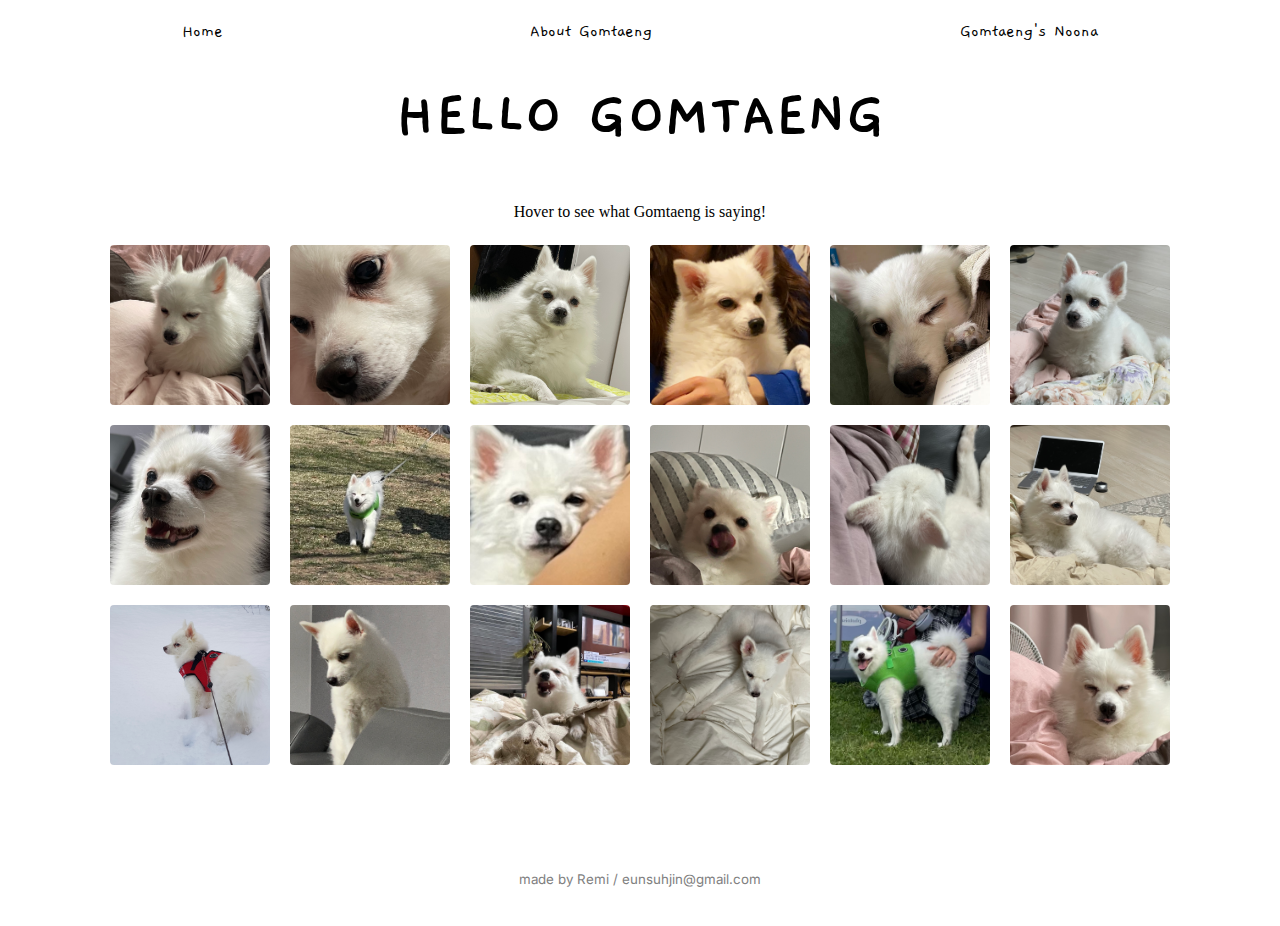
<file: index.html>
<!DOCTYPE html>
<html lang="kr">
<head>
    <meta charset="UTF-8">
    <meta name="viewport" content="width=device-width, initial-scale=1">
    <meta http-equiv="X-UA-Compatible" content="IE=edge">
    <title>Hello Gomtaeng</title>
    <style>
      @import url('https://fonts.googleapis.com/css2?family=Gaegu:wght@300;400;700&family=Inter:wght@200&display=swap');
    </style>
    <link rel="stylesheet" href="style.css"/>
    <link rel="icon" href="favicon.png">
    <link href="https://cdn.jsdelivr.net/npm/bootstrap@5.3.1/dist/css/bootstrap.min.css" rel="stylesheet" integrity="sha384-4bw+/aepP/YC94hEpVNVgiZdgIC5+VKNBQNGCHeKRQN+PtmoHDEXuppvnDJzQIu9" crossorigin="anonymous">
  </head>

<body>
   <script src="https://cdn.jsdelivr.net/npm/bootstrap@5.3.1/dist/js/bootstrap.bundle.min.js" integrity="sha384-HwwvtgBNo3bZJJLYd8oVXjrBZt8cqVSpeBNS5n7C8IVInixGAoxmnlMuBnhbgrkm" crossorigin="anonymous"></script>
   <nav>
    <div class = "gomnav">
      <div class="gombtn" onclick="location.href='index.html'">Home</div>
      <div class="gombtn" onclick="location.href='aboutGomtaeng.html'">About Gomtaeng</div>
      <div class="gombtn" onclick="location.href='aboutNoona.html'">Gomtaeng's Noona</div>
  </nav>
  <header>
    <div class="gomheader">
      <div>HELLO GOMTAENG</div>
  </header>
<!-------본문-------->
  <content>
    <div class="contentHome">
      <p>Hover to see what Gomtaeng is saying!</p>
    <!--이미지1-->
      <div>
        <img class="gomImg" src="gomtaeng/1.jpg"
        data-bs-toggle="tooltip" data-bs-placement="top"
        data-bs-custom-class="custom-tooltip"
        data-bs-title="𝙕𝙯𝙯">
        <img class="gomImg" src="gomtaeng/2.jpg"
        data-bs-toggle="tooltip" data-bs-placement="top"
        data-bs-custom-class="custom-tooltip"
        data-bs-title="(❍ᴥ❍ʋ)">
        <img class="gomImg" src="gomtaeng/3.jpg"
        data-bs-toggle="tooltip" data-bs-placement="top"
        data-bs-custom-class="custom-tooltip"
        data-bs-title="🐰">
        <img class="gomImg" src="gomtaeng/4.jpg"
        data-bs-toggle="tooltip" data-bs-placement="top"
        data-bs-custom-class="custom-tooltip"
        data-bs-title="˗ˋˏ𝙋𝙪𝙩 𝙢𝙚 𝙙𝙤𝙬𝙣ˎˊ˗">
        <img class="gomImg" src="gomtaeng/5.jpg"
        data-bs-toggle="tooltip" data-bs-placement="top"
        data-bs-custom-class="custom-tooltip"
        data-bs-title="(･ω<)ฅ">
        <img class="gomImg" src="gomtaeng/6.jpg"
        data-bs-toggle="tooltip" data-bs-placement="top"
        data-bs-custom-class="custom-tooltip"
        data-bs-title="ʕ•ᴥ•ʔ">
      </div>
    <!--이미지2-->
      <div>
        <img class="gomImg" src="gomtaeng/7.jpg"
        data-bs-toggle="tooltip" data-bs-placement="top"
        data-bs-custom-class="custom-tooltip"
        data-bs-title="😀">
        <img class="gomImg" src="gomtaeng/8.jpg"
        data-bs-toggle="tooltip" data-bs-placement="top"
        data-bs-custom-class="custom-tooltip"
        data-bs-title="🎶">
        <img class="gomImg" src="gomtaeng/9.jpg"
        data-bs-toggle="tooltip" data-bs-placement="top"
        data-bs-custom-class="custom-tooltip"
        data-bs-title="´ㅅ`">
        <img class="gomImg" src="gomtaeng/11.jpg"
        data-bs-toggle="tooltip" data-bs-placement="top"
        data-bs-custom-class="custom-tooltip"
        data-bs-title="𝗬𝘂𝗺 😋">
        <img class="gomImg" src="gomtaeng/12.jpg"
        data-bs-toggle="tooltip" data-bs-placement="top"
        data-bs-custom-class="custom-tooltip"
        data-bs-title="𝗔𝘄𝘄🥹">
        <img class="gomImg" src="gomtaeng/10.jpg"
        data-bs-toggle="tooltip" data-bs-placement="top"
        data-bs-custom-class="custom-tooltip"
        data-bs-title="👔">
      </div>
    <!--이미지3-->
      <div>
        <img class="gomImg" src="gomtaeng/13.JPG"
        data-bs-toggle="tooltip" data-bs-placement="top"
        data-bs-custom-class="custom-tooltip"
        data-bs-title="☃️">
        <img class="gomImg" src="gomtaeng/14.jpg"
        data-bs-toggle="tooltip" data-bs-placement="top"
        data-bs-custom-class="custom-tooltip"
        data-bs-title="❔">
        <img class="gomImg" src="gomtaeng/15.jpg"
        data-bs-toggle="tooltip" data-bs-placement="top"
        data-bs-custom-class="custom-tooltip"
        data-bs-title="💢">
        <img class="gomImg" src="gomtaeng/16.jpg"
        data-bs-toggle="tooltip" data-bs-placement="top"
        data-bs-custom-class="custom-tooltip"
        data-bs-title="🤍">
        <img class="gomImg" src="gomtaeng/17.jpg"
        data-bs-toggle="tooltip" data-bs-placement="top"
        data-bs-custom-class="custom-tooltip"
        data-bs-title="𝗛𝗮𝗽𝗽𝘆✿︎">
        <img class="gomImg" src="gomtaeng/18.jpg"
        data-bs-toggle="tooltip" data-bs-placement="top"
        data-bs-custom-class="custom-tooltip"
        data-bs-title="😝">
      </div>
    </div>
  </content>
  
  <footer>
    <div class="gomfooter">
      <div>made by Remi / eunsuhjin@gmail.com</div>
    </div>
  </footer>

  <script src="script.js"></script>
</body>
</html>
</file>
<file: style.css>
/*HEADER*/
.gomnav {
    font-family: 'Gaegu', sans-serif;
    font-size: large;
    font-weight: 400;
    text-align: center;
    margin: 20px;
    display: flex;
    justify-content: space-around;
    cursor: pointer;
    background-color:white;
}

.gomheader {
    font-family: 'Gaegu', sans-serif;
    font-size: 48pt;
    font-weight: bold;
    text-align: center;
    background-color: white;
    line-height: 100%;
    margin: 40px
}

.gombtn:hover {
    color:thistle
}

/*FOOTER*/
.gomfooter {
    font-family: 'Inter', sans-serif;
    color:grey;
    font-size: 10pt;
    text-align: center;
    display: flex;
    justify-content: center;
    line-height: 100%;
    margin-top: 64px;
    padding-top: 32px;
    padding-bottom: 32px;
}

/*HOME*/
.contentHome {
    font-family: 'Inter' sans-serif;
    text-align: center;
    display: flex;
    justify-content: center;
    flex-direction: column;
}

.gomImg {
    height: 160px;
    width: 160px;
    margin: 8px;
    object-fit: cover;
    border-radius: 4px;
}
.gomImg:hover {
    scale: 105%;
}

.custom-tooltip {
    --bs-tooltip-bg: var(--bd-violet-bg);
    --bs-tooltip-color: var(--bs-white);
  }

/*ABOUT*/
.contentAbout {
    font-family: 'Inter' sans-serif;
    font-size: 16px;
    display: flex;
    justify-content: center;
    align-items: center;
    line-height: 110%;
    padding-left: 5%;
    padding-right: 5%;
}


#gomProfileImg {
    width: 100%;
    height: auto;
    max-width: 360px;
    margin-right: 4px;
}
@media (max-width: 1000px) {
    #gomProfileImg {
      max-width: 240px;
    }
  }


#remiProfileImg {
    width: 100%;
    height: auto;
    max-width: 320px;
    margin-right: 32px;
    border-radius: 100%;
}
@media (max-width: 1000px) {
    #remiProfileImg {
      max-width: 240px;
    }
  }

.profile {
    margin: 0px;
    display: flex;
    justify-content: flex-start;
    flex-direction: column;
    text-align: left;
}

.name {
    font-weight: 800;
    margin-bottom: 4px;
    display: flex;
    justify-content: flex-start;
    flex-direction: column;
    text-align: left;
}


.description {
    width: 520px;
    text-align: justify;
    margin-top: 40px;
}


.sns {
    text-decoration: none;
    margin-top: 8px;
}
.fa-brands{
    color:black;
    margin-right: 4px;
}
.fa-brands:hover {
    color:thistle;
    cursor: pointer;
}
a { text-decoration: none; color: black; }
a:visited { text-decoration: none; }
a:hover { text-decoration: none; }
a:focus { text-decoration: none; }
a:hover, a:active { text-decoration: none; }
</file>
